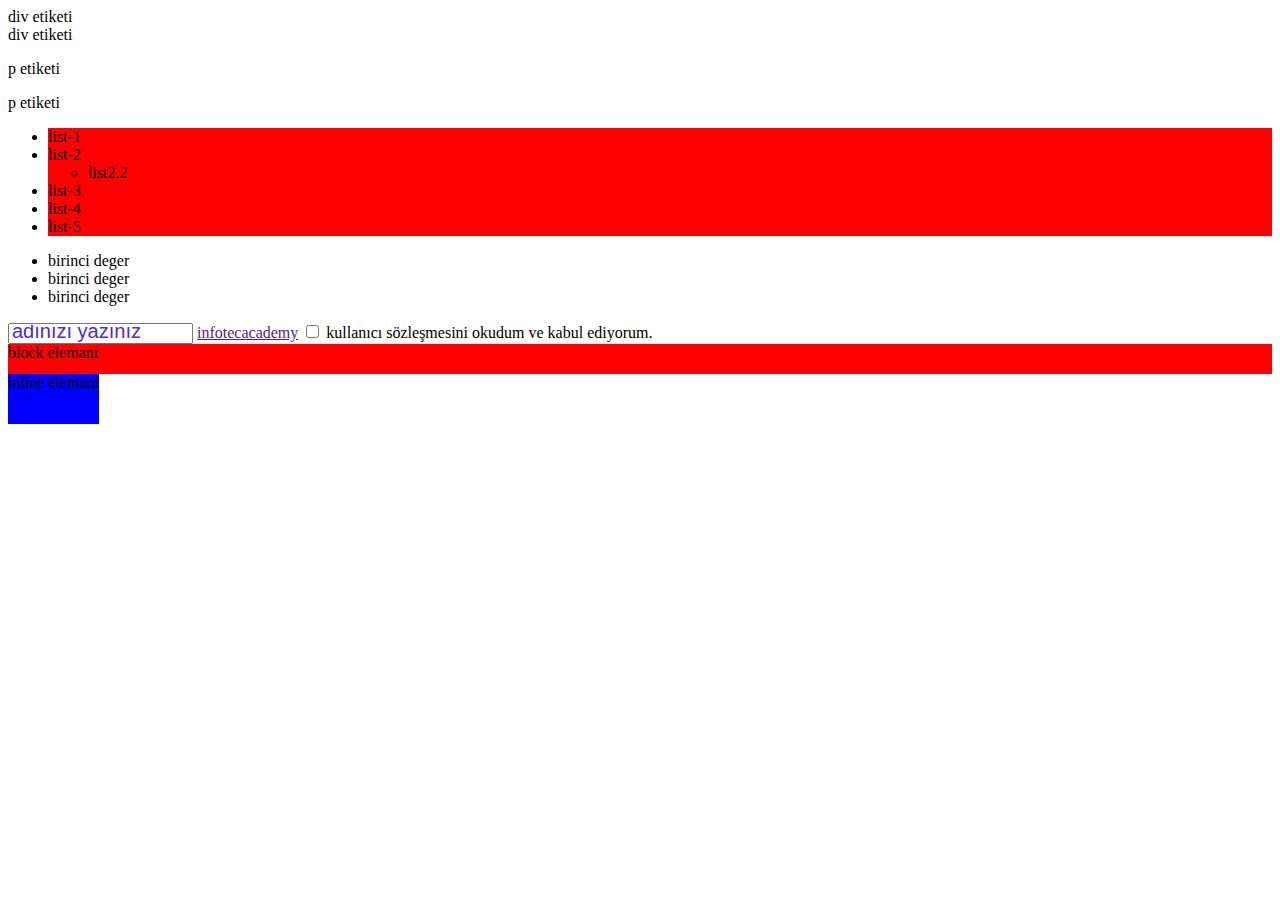
<file: 2.css-seciciler.html>
<!DOCTYPE html>
<html lang="en">
<head>
    <meta charset="UTF-8">
    <meta name="viewport" content="width=device-width, initial-scale=1.0">
    <title>seçiciler</title>

    <style>
/* h1{
    color: red;
    background-color: blue;
}


div{
    background-color: blue;
}

#test{
    background-color: red;
} */


/* div, p {
    color: red;
}

p.color-red, div.test {
    color:black;
} */

/* *{
    margin: 0;
    padding: 0;
    box-sizing: border-box;
} */

/* div ul {
    list-style: none;
}

div+ul {
    list-style: circle;
}
 */


/* .list li:nth-child(3){
    color: red;
}

.list li:first-child {
    color: aqua;
} */

.list > li {
    background-color: red;
}


::selection {
    background-color: red;
    color: rgb(240, 244, 11);
}

input {
    color: blueviolet;
}

input::placeholder {
    color: rgb(73, 43, 226);
    font-size: 20px;
}
a:hover {
    background-color: blue;
    font-size: 20px;
    color: brown;
    transition: all 1s;
    border-radius: 10px;
    
}

button{
    display: none;
    opacity: 0.4;
}

button:hover{
    background-color: blueviolet;
    border-radius: 10px;
    opacity: 1;
    
   
}

input[type="checkbox"]:checked + button {
    display:block;
} 
span {
    display: inline-block;
    height: 50px;
    background-color: blue;
}
.block {
    background-color: red;
    height: 30px;
}

    </style>
</head>
<body>
    
<div class="test color-red"> div etiketi</div>
<div class="test">div etiketi</div> 
  <p class="test color-red" id="deneme">p etiketi</p>
<p class="test color-red">p etiketi</p> 




<div class="box">

    <ul class="list">
        <li>list-1</li>
        <li>list-2
            <ul>
                <li>list2.2</li>
            </ul>
        </li>
        <li>list-3</li>
        <li>list-4</li>
        <li>list-5</li>
    </ul>
</div>
<ul>
    <li>birinci deger</li>
    <li>birinci deger</li>
    <li>birinci deger</li>
</ul>

<input type="text" placeholder="adınızı yazınız">


<a href="">infotecacademy</a>

<input type="checkbox"> kullanıcı sözleşmesini okudum ve kabul ediyorum.
<button>gönder</button>

<div class="block">block elemanı</div>
<span>inline elemanı</span>
</body>
</html>
</file>
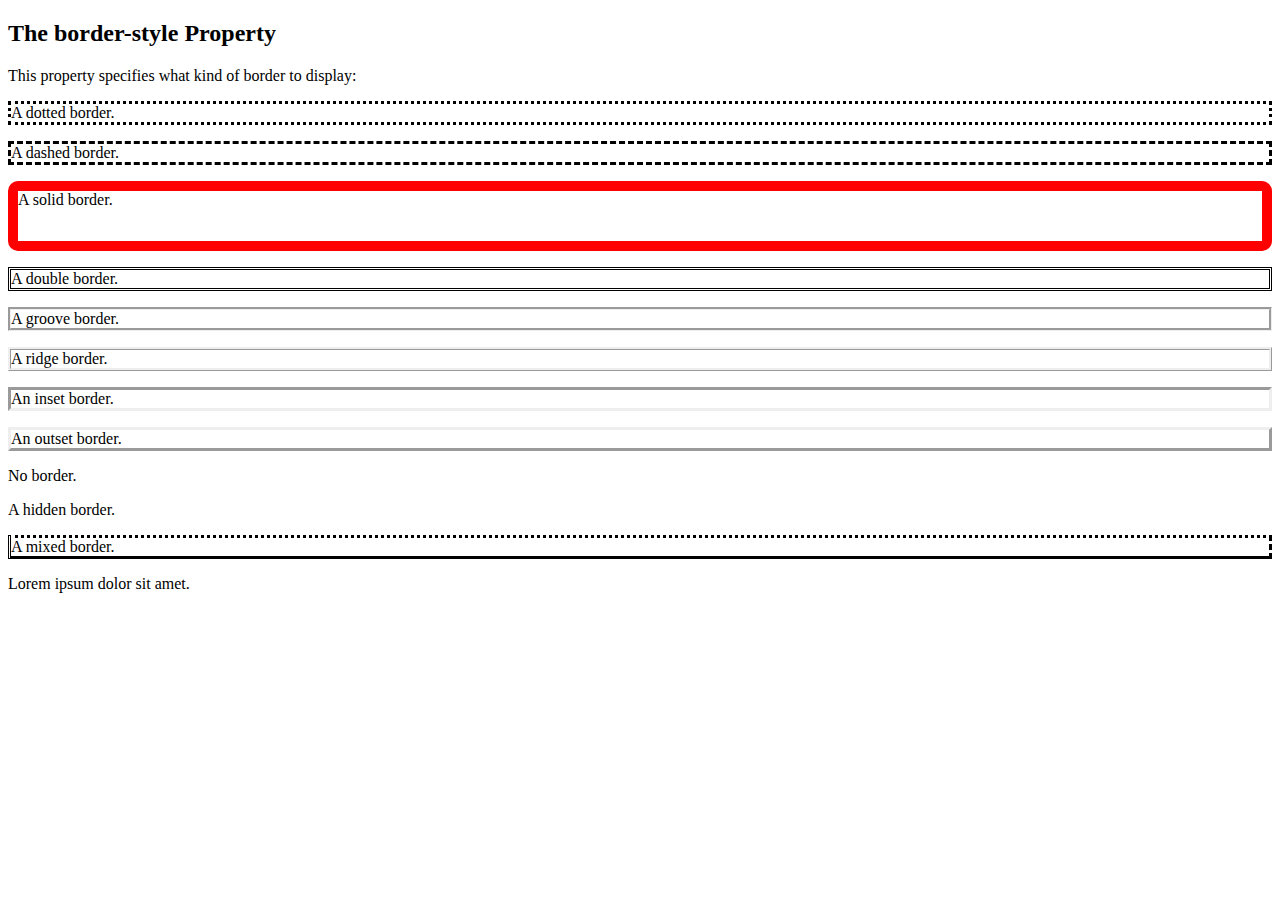
<file: border.html>
<!DOCTYPE html>
<html>
<head>
<style>
    
p.dotted {border-style: dotted;}
p.dashed {border-style: dashed;}
p.solid {
    height: 50px;
    /* border-style: solid;
    border-width: 10px;
    border-color: red; */
    border: solid 10px red;
    border-radius: 10px;

}
p.double {border-style: double;}
p.groove {border-style: groove;}
p.ridge {border-style: ridge;}
p.inset {border-style: inset;}
p.outset {border-style: outset;}
p.none {border-style: none;}
p.hidden {border-style: hidden;}
p.mix {border-style: dotted dashed solid double;}
</style>
</head>
<body>

<h2>The border-style Property</h2>
<p>This property specifies what kind of border to display:</p>

<p class="dotted">A dotted border.</p>
<p class="dashed">A dashed border.</p>
<p class="solid">A solid border.</p>
<p class="double">A double border.</p>
<p class="groove">A groove border.</p>
<p class="ridge">A ridge border.</p>
<p class="inset">An inset border.</p>
<p class="outset">An outset border.</p>
<p class="none">No border.</p>
<p class="hidden">A hidden border.</p>
<p class="mix">A mixed border.</p>
<span class="dotted">Lorem ipsum dolor sit amet.</span>

</body>
</html>
</file>
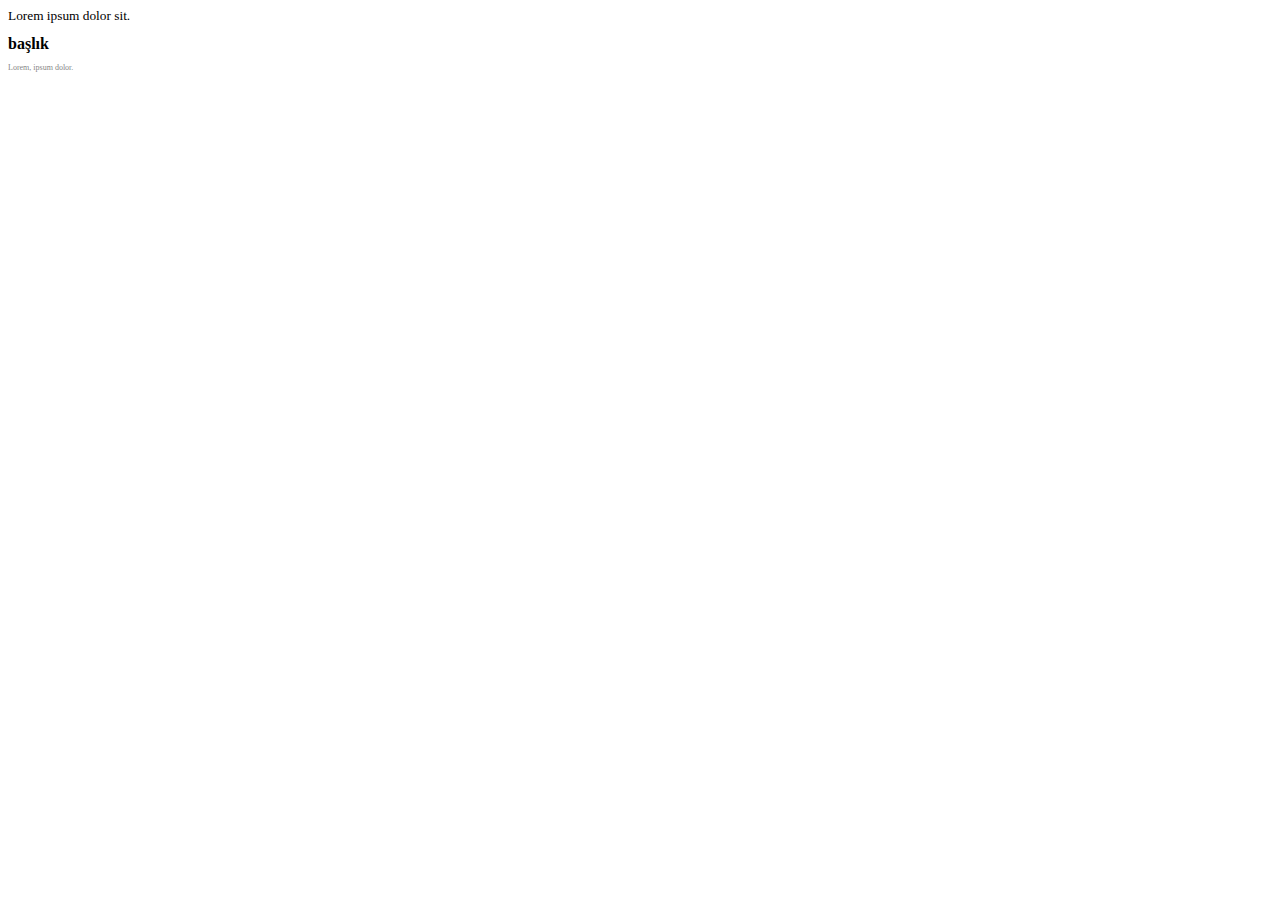
<file: boyut.html>
<!DOCTYPE html>
<html lang="en">
<head>
    <meta charset="UTF-8">
    <meta name="viewport" content="width=device-width, initial-scale=1.0">
    <title>Document</title>

    <style>
        .box{
            /* font-size: large; */
            font-size: larger;
            /* font-size: xx-small; */
            font-size: x-small;
            font-size: x-large;
            font-size: small;
            font-size: smaller;
        }

        h1{
            font-size: 1em;
        }

        .box1{
            font-size: 10px;
            opacity: .5;
        }

        p{
            font-size: 8px;
        }
    </style>
</head>
<body>
    

    <div class="box">
        Lorem ipsum dolor sit.
    </div>

    <h1>başlık</h1>


    <div class="box1">
        <p>Lorem, ipsum dolor.</p>
    </div>
</body>
</html>
</file>
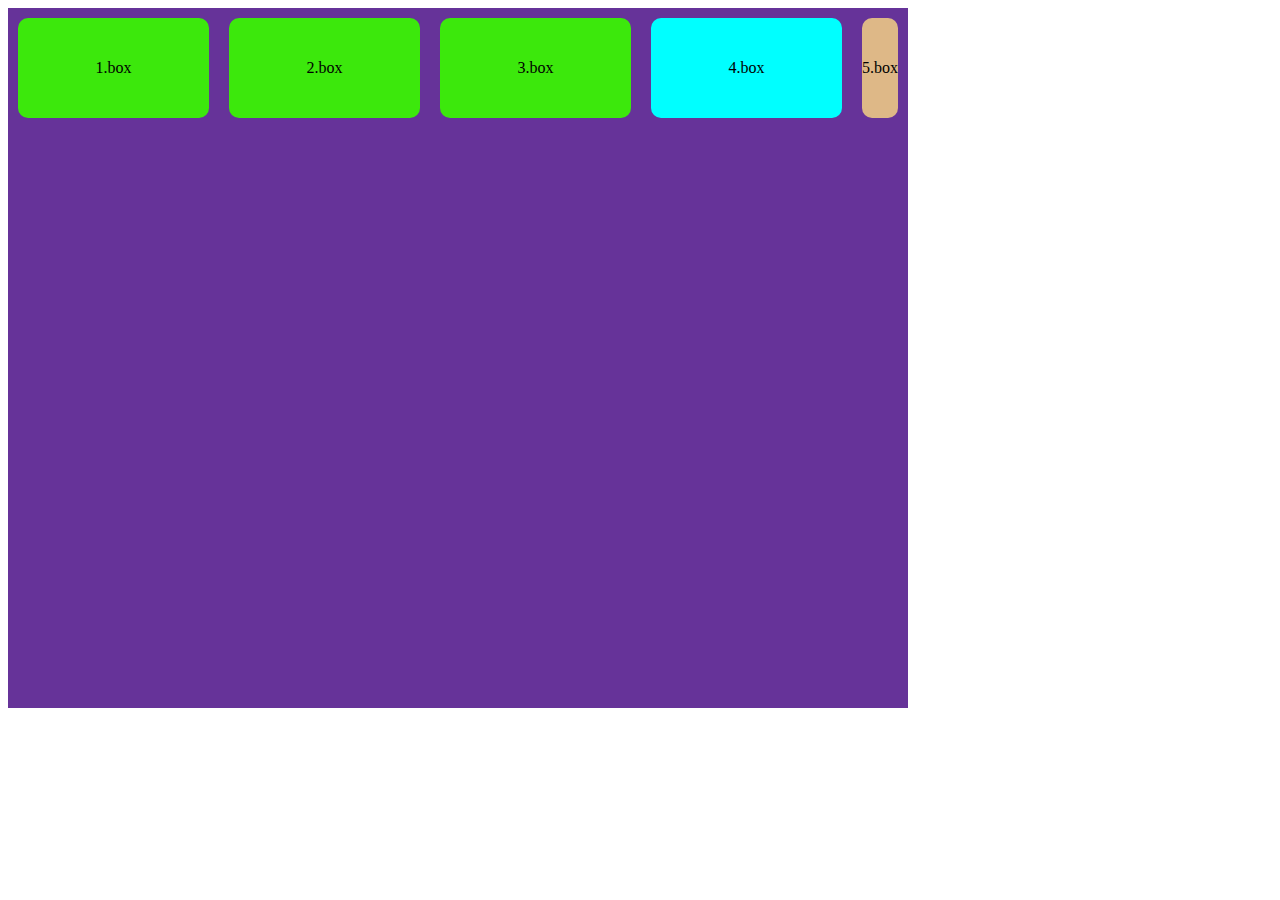
<file: flex-box.html>
<!DOCTYPE html>
<html lang="en">
<head>
    <meta charset="UTF-8">
    <meta name="viewport" content="width=device-width, initial-scale=1.0">
    <title>Document</title>

    <style>

.kutular {
    display: flex;
    width: 900px;
    height: 700px;
    background-color: rebeccapurple;
    /* justify-content: flex-start; */
    /* justify-content: flex-end; */
    justify-content: flex-start;
    /* justify-content: space-between; */
    /* justify-content: space-around; */
    /* justify-content: space-evenly; */

    /* align-items: flex-start; */
    /* align-items: flex-end; */
    align-items: flex-start;
    /* align-items: stretch; */
    /* align-items: baseline; */


    /* flex-direction: row; */
    /* flex-direction: row-reverse; */
    /* flex-direction: column; */
    /* flex-direction: column-reverse; */
     /* flex-flow: column wrap;
     flex-flow: row wrap; */

    /* flex-wrap: wrap; */
    /* flex-wrap: nowrap; */
    /* flex-wrap: wrap-reverse; */

    /* align-content: flex-start; */
    /* align-content: flex-end; */
    /* align-content: stretch; */
    align-content: center;

}
.box{
    display: flex;
    justify-content: center;
    align-items: center;
    width:250px;
    height: 100px;
    background-color: rgb(60, 232, 12);
    border-radius: 10px;
    margin: 10px;
    flex-grow: 1;
}

.box4{
 background-color: aqua;
 /* order: 5; */
flex-grow: 3;
 /* flex-shrink: 4; */
}

.box5{
background-color: burlywood;
/* order: 4; */
flex-grow: 5;
flex-shrink: 5;
}


    </style>
</head>
<body>
   
    <div class="kutular">
        <div class="box">1.box</div>
        <div class="box">2.box</div>
        <div class="box box3">3.box</div>
        <div class="box box4">4.box</div>
        <div class="box box5">5.box</div>
        <!-- <div class="box">6.box</div>
        <div class="box">7.box</div>
        <div class="box">8.box</div>
        <div class="box">9.box</div>
        <div class="box">10.box</div> -->
    </div>


</body>
</html>
</file>
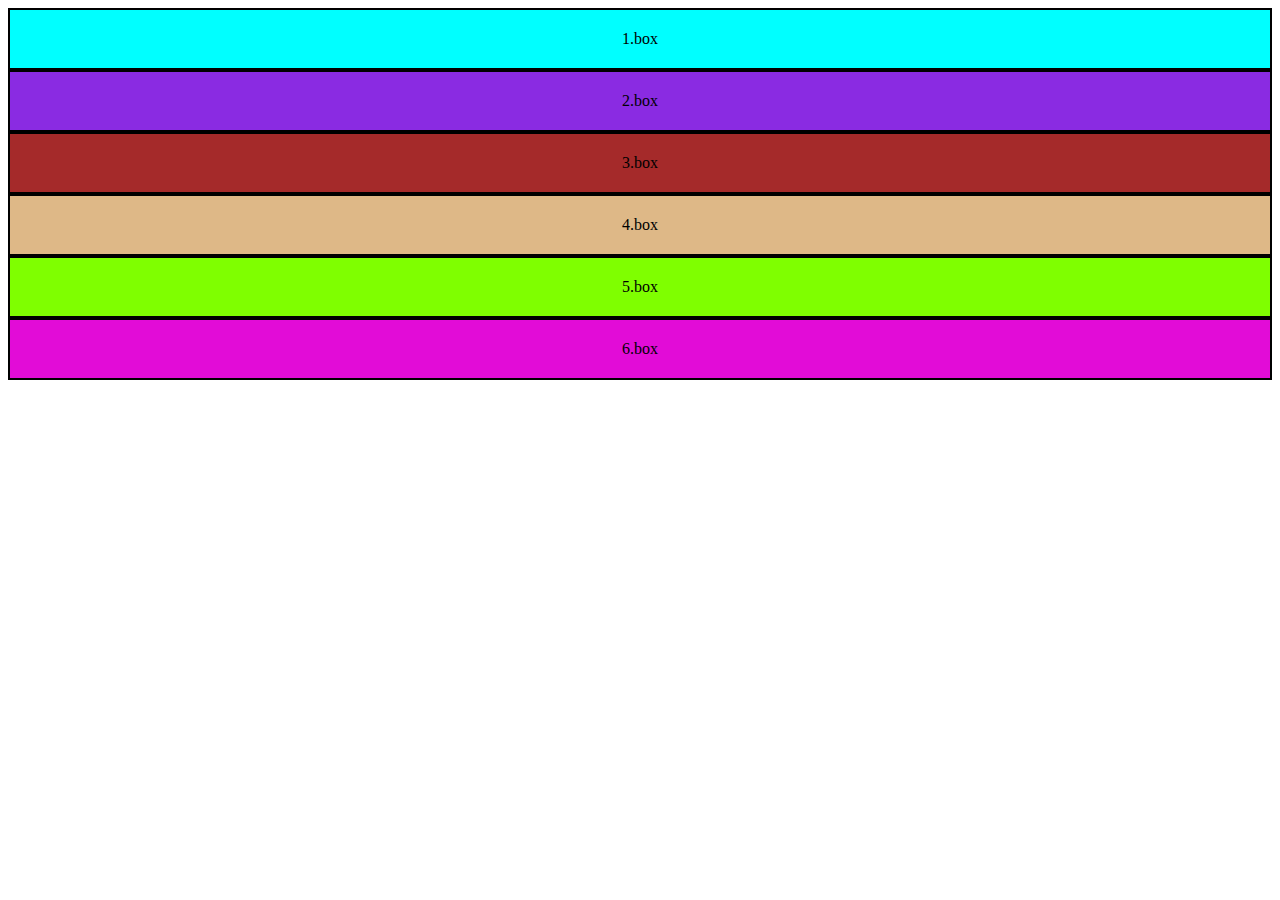
<file: grid.html>
<!DOCTYPE html>
<html lang="en">
<head>
    <meta charset="UTF-8">
    <meta name="viewport" content="width=device-width, initial-scale=1.0">
    <title>Document</title>

    <style>

        .box{
            text-align: center;
            padding: 20px;
            border: 2px solid black;
        }
        .box1 {
            background-color: aqua;
        }
        .box2 {
            background-color: blueviolet;
        }
        .box3 {
            background-color: brown;
        }
        .box4 {
            background-color: burlywood;
        }
        .box5 {
            background-color: chartreuse;
            
        }
        .box6 {
            background-color: rgb(226, 12, 215);
        }
    </style>
</head>
<body>
    
    <div class="kutular">
        <div class="box box1">1.box</div>
        <div class="box box2">2.box</div>
        <div class="box box3">3.box</div>
        <div class="box box4">4.box</div>
        <div class="box box5">5.box</div>
        <div class="box box6">6.box</div>
        </div>
</body>
</html>
</file>
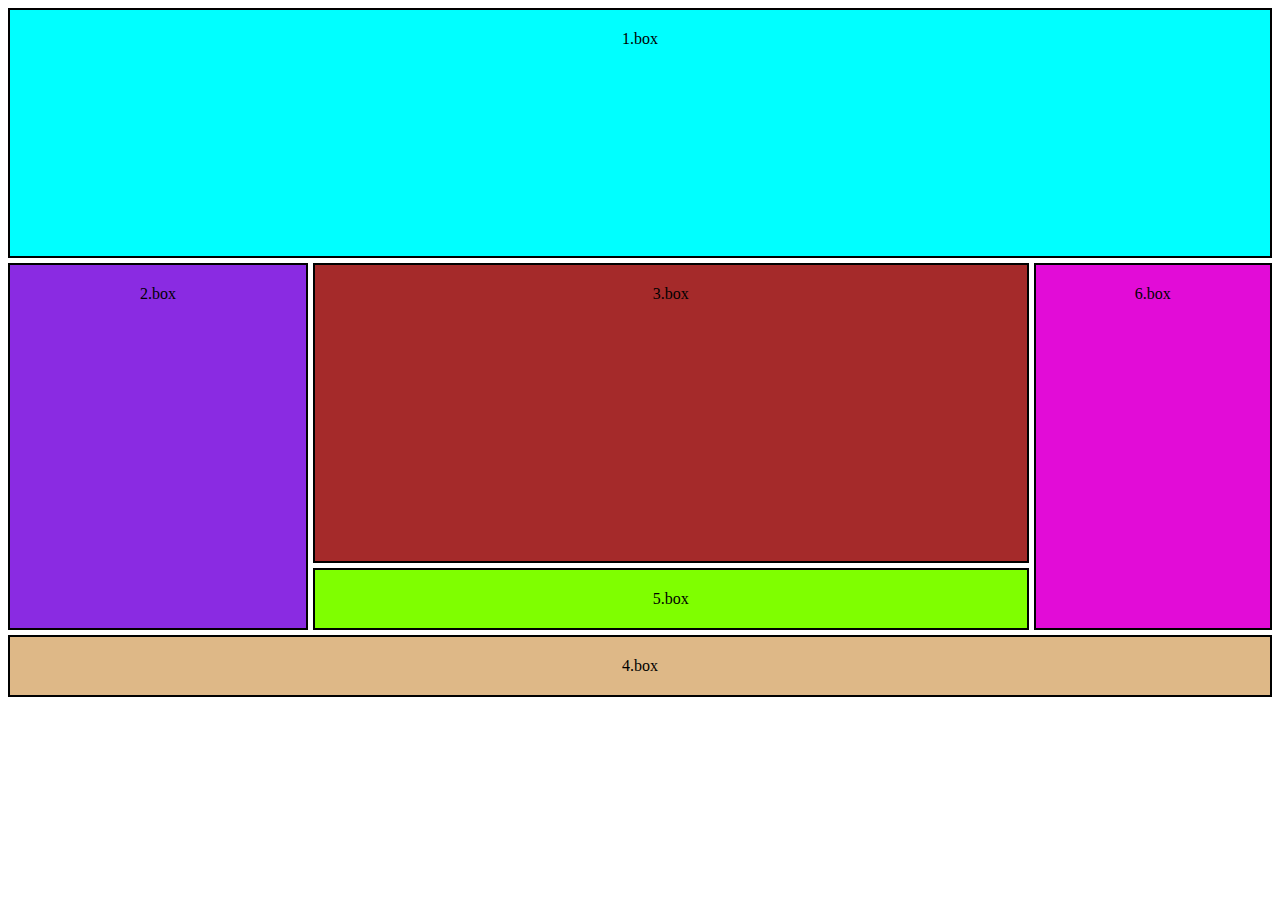
<file: grid2.html>
<!DOCTYPE html>
<html lang="en">
<head>
    <meta charset="UTF-8">
    <meta name="viewport" content="width=device-width, initial-scale=1.0">
    <title>Document</title>

    <style>

        .box{
            text-align: center;
            padding: 20px;
            border: 2px solid black;
        }
        .box1 {
            background-color: aqua;
        }
        .box2 {
            background-color: blueviolet;
        }
        .box3 {
            background-color: brown;
        }
        .box4 {
            background-color: burlywood;
        }
        .box5 {
            background-color: chartreuse;
        }
        .box6 {
            background-color: rgb(226, 12, 215);
        }

        .kutular {
            display: grid;
            /* grid-template-rows: 150px 200px ;
            grid-template-columns: 100px 200px 300px; */
            /* grid-template: 150px 200px / 100px auto 300px; */
            grid-template: 250px 300px / 300px 3fr 1fr;
            /* grid-template: 250px 200px / repeat(6, minmax(100px, 300px)); */
            /* grid-column-gap: 10px;
           grid-row-gap: 10px; */
            grid-gap: 5px 5px;

            grid-template-areas: 
                "A A A"
                "B C F"
                "B E F"
                "D D D"
                
        }


        .box1 {
            grid-area: A;
        }
        .box2 {
            grid-area: B;
        }
        .box3 {
            grid-area: C;
        }
        .box4 {
            grid-area: D;
        }
        .box5 {
            grid-area: E;
        }
        .box6 {
            grid-area: F;
        }


        @media only screen and (max-width:768px){
            
            .box6, .box2 {
                display: none;
            }

           
        }
        /* order */

        /* .box6{
            order: -1;
        }
        .box5{
            order: -2;
        } */

        /* .box1{
            grid-row-start: 2;
            grid-row-end: 3;
            grid-column-start: 2;
            grid-column-end: 3;

            grid-row: 2 / 3;
            grid-column: 2 / 3;

             grid-row: 1 / 2;
            grid-column: 1 / 3;

             grid-row: 1 / 2;
            grid-column: 1 / span 2;
        }
          */

        /* .box2{

            grid-row: 1 / 3;
            grid-column: 3 / 4;
        } */

      
    </style>
</head>
<body>

    <div class="kutular">
        <div class="box box1">1.box</div>
        <div class="box box2">2.box</div>
        <div class="box box3">3.box</div>
        <div class="box box4">4.box</div>
        <div class="box box5">5.box</div>
        <div class="box box6">6.box</div>
        </div>
</body>
</html>
</file>
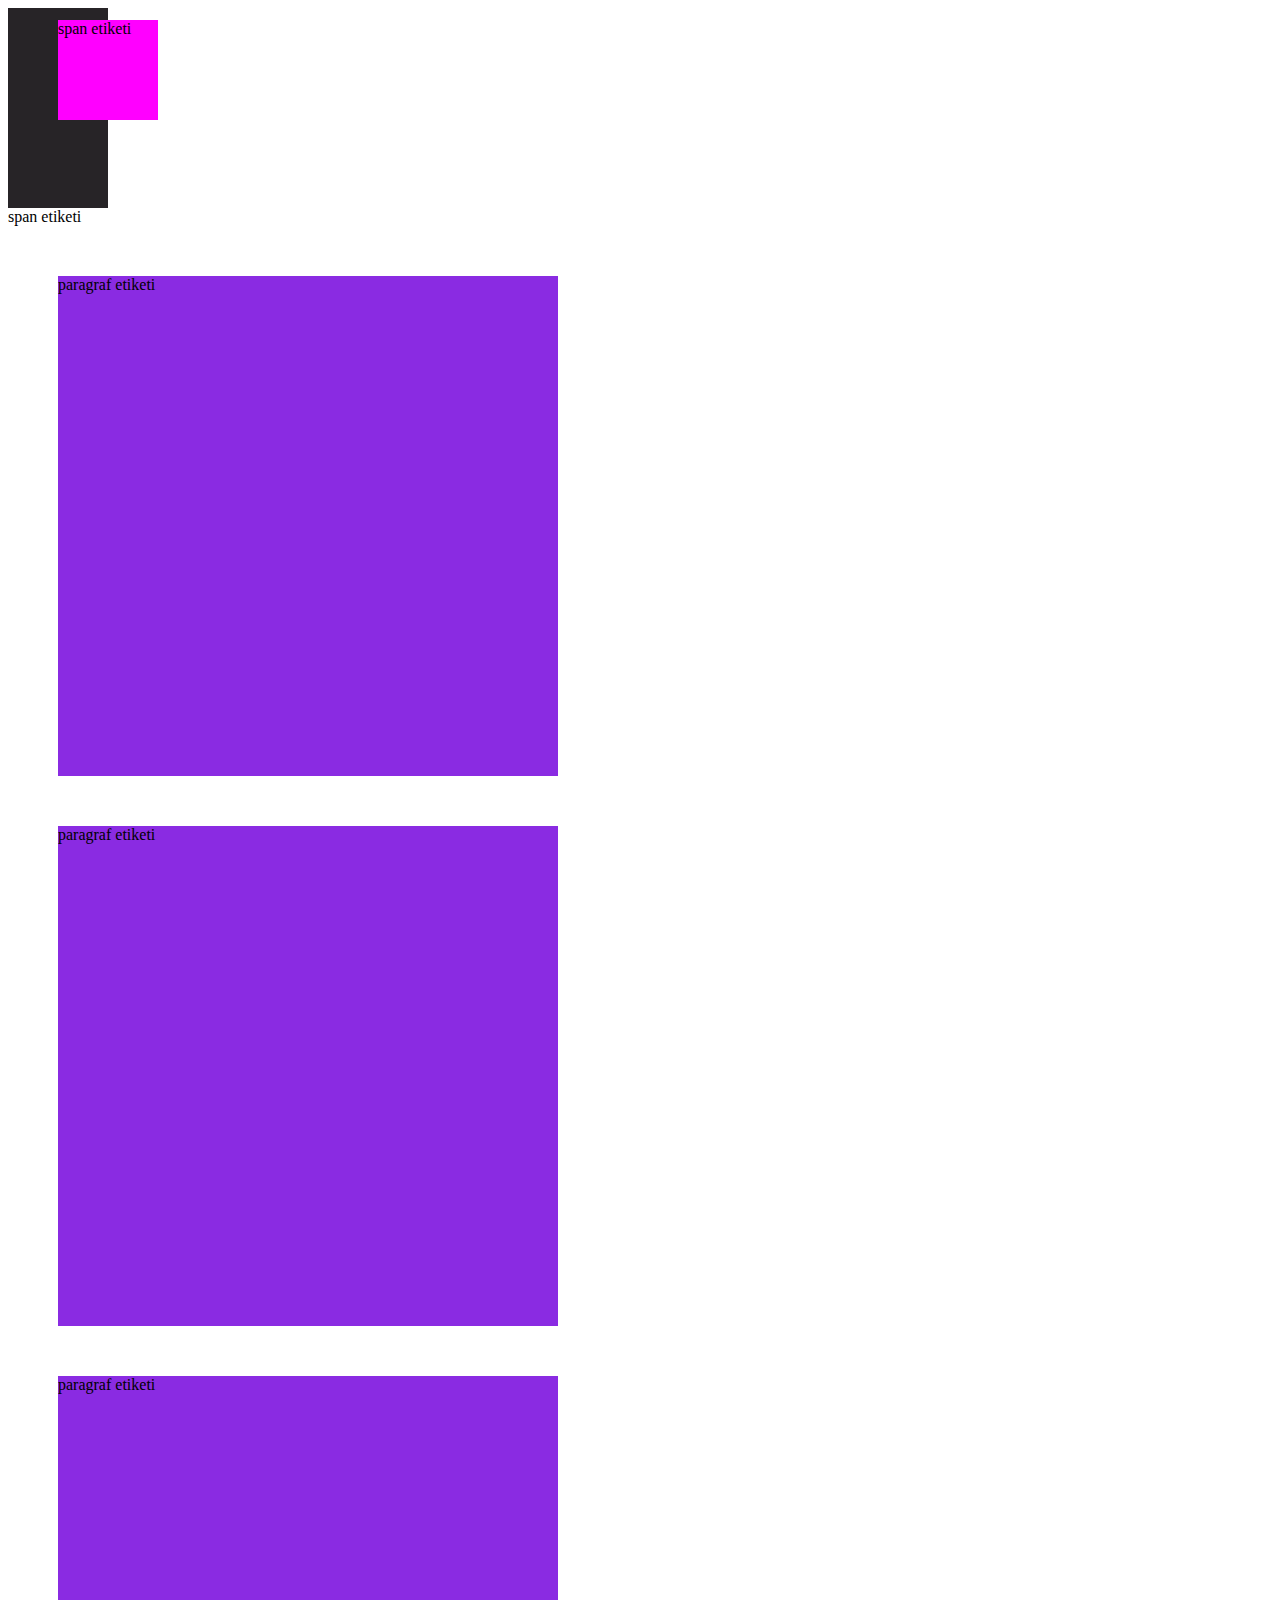
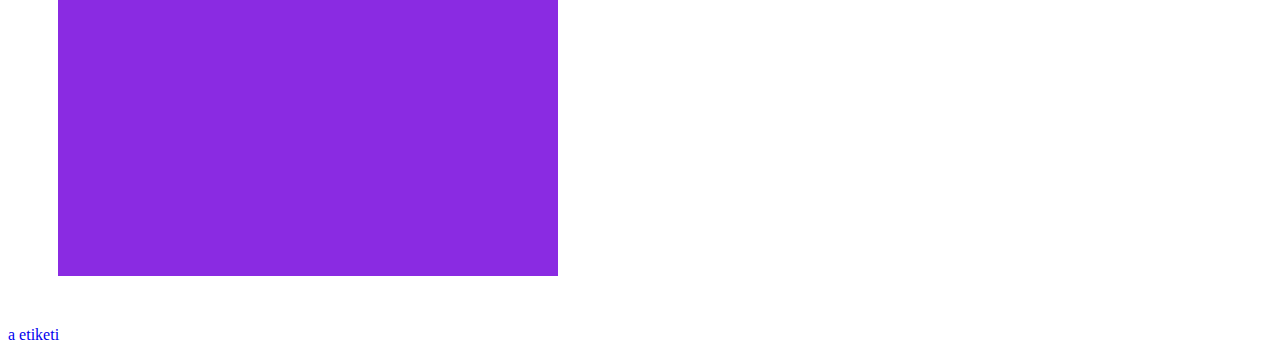
<file: positions.html>
<!DOCTYPE html>
<html lang="en">
<head>
    <meta charset="UTF-8">
    <meta name="viewport" content="width=device-width, initial-scale=1.0">
    <title>Document</title>
</head>

<style>
.box1{

    width: 500px;
    height: 500px;
    background-color: blueviolet;
    margin: 50px;
    position: relative;
    
}
.box1 span {
    position: absolute;
    position: fixed;
    width: 100px;
    height: 100px;
    top: 20px;
    
    /* bottom: 80px; */
    /* top: 50px; */
    /* left: 50px; */
    /* right: 50px; */
    z-index: 2;
    background-color: fuchsia;
}
.box2{
    height: 200px;
    width: 100px;
    background-color: rgb(39, 36, 39);
    position: relative;
    z-index: 1;

}
a {
    text-decoration: none;
}

</style>
<body>
    
<div class="box2"></div>
<span>span etiketi</span>
    <div class="box1">
       
        <span>span etiketi </span>
        <p>paragraf etiketi</p>
    </div>
    <div class="box1">
       
        <span>span etiketi </span>
        <p>paragraf etiketi</p>
    </div>
    <div class="box1">
       
        <span>span etiketi </span>
        <p>paragraf etiketi</p>
    </div>

    <a href="#">a etiketi</a>
</body>
</html>
</file>
